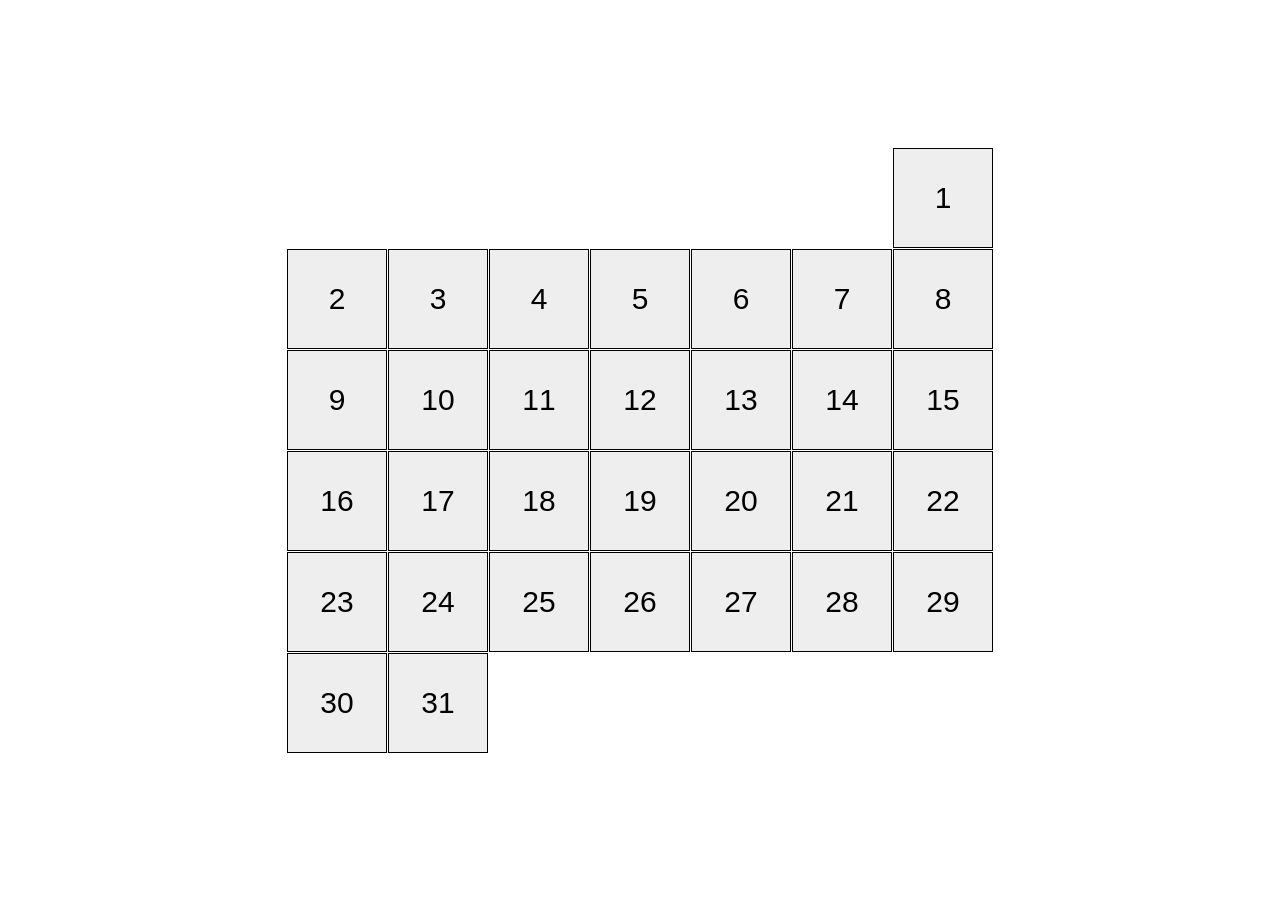
<file: index.html>
<!doctype html><html lang="en"><head><meta charset="utf-8"><meta name="viewport" content="width=device-width, initial-scale=1.0"><title>Calendar</title><link rel="stylesheet" href="index.3fdf195e.css"></head><body> <main class="calendar calendar--month-length-31 calendar--start-day-sun"> <div class="calendar__day"></div> <div class="calendar__day"></div> <div class="calendar__day"></div> <div class="calendar__day"></div> <div class="calendar__day"></div> <div class="calendar__day"></div> <div class="calendar__day"></div> <div class="calendar__day"></div> <div class="calendar__day"></div> <div class="calendar__day"></div> <div class="calendar__day"></div> <div class="calendar__day"></div> <div class="calendar__day"></div> <div class="calendar__day"></div> <div class="calendar__day"></div> <div class="calendar__day"></div> <div class="calendar__day"></div> <div class="calendar__day"></div> <div class="calendar__day"></div> <div class="calendar__day"></div> <div class="calendar__day"></div> <div class="calendar__day"></div> <div class="calendar__day"></div> <div class="calendar__day"></div> <div class="calendar__day"></div> <div class="calendar__day"></div> <div class="calendar__day"></div> <div class="calendar__day"></div> <div class="calendar__day"></div> <div class="calendar__day"></div> <div class="calendar__day"></div> </main> </body></html>
</file>
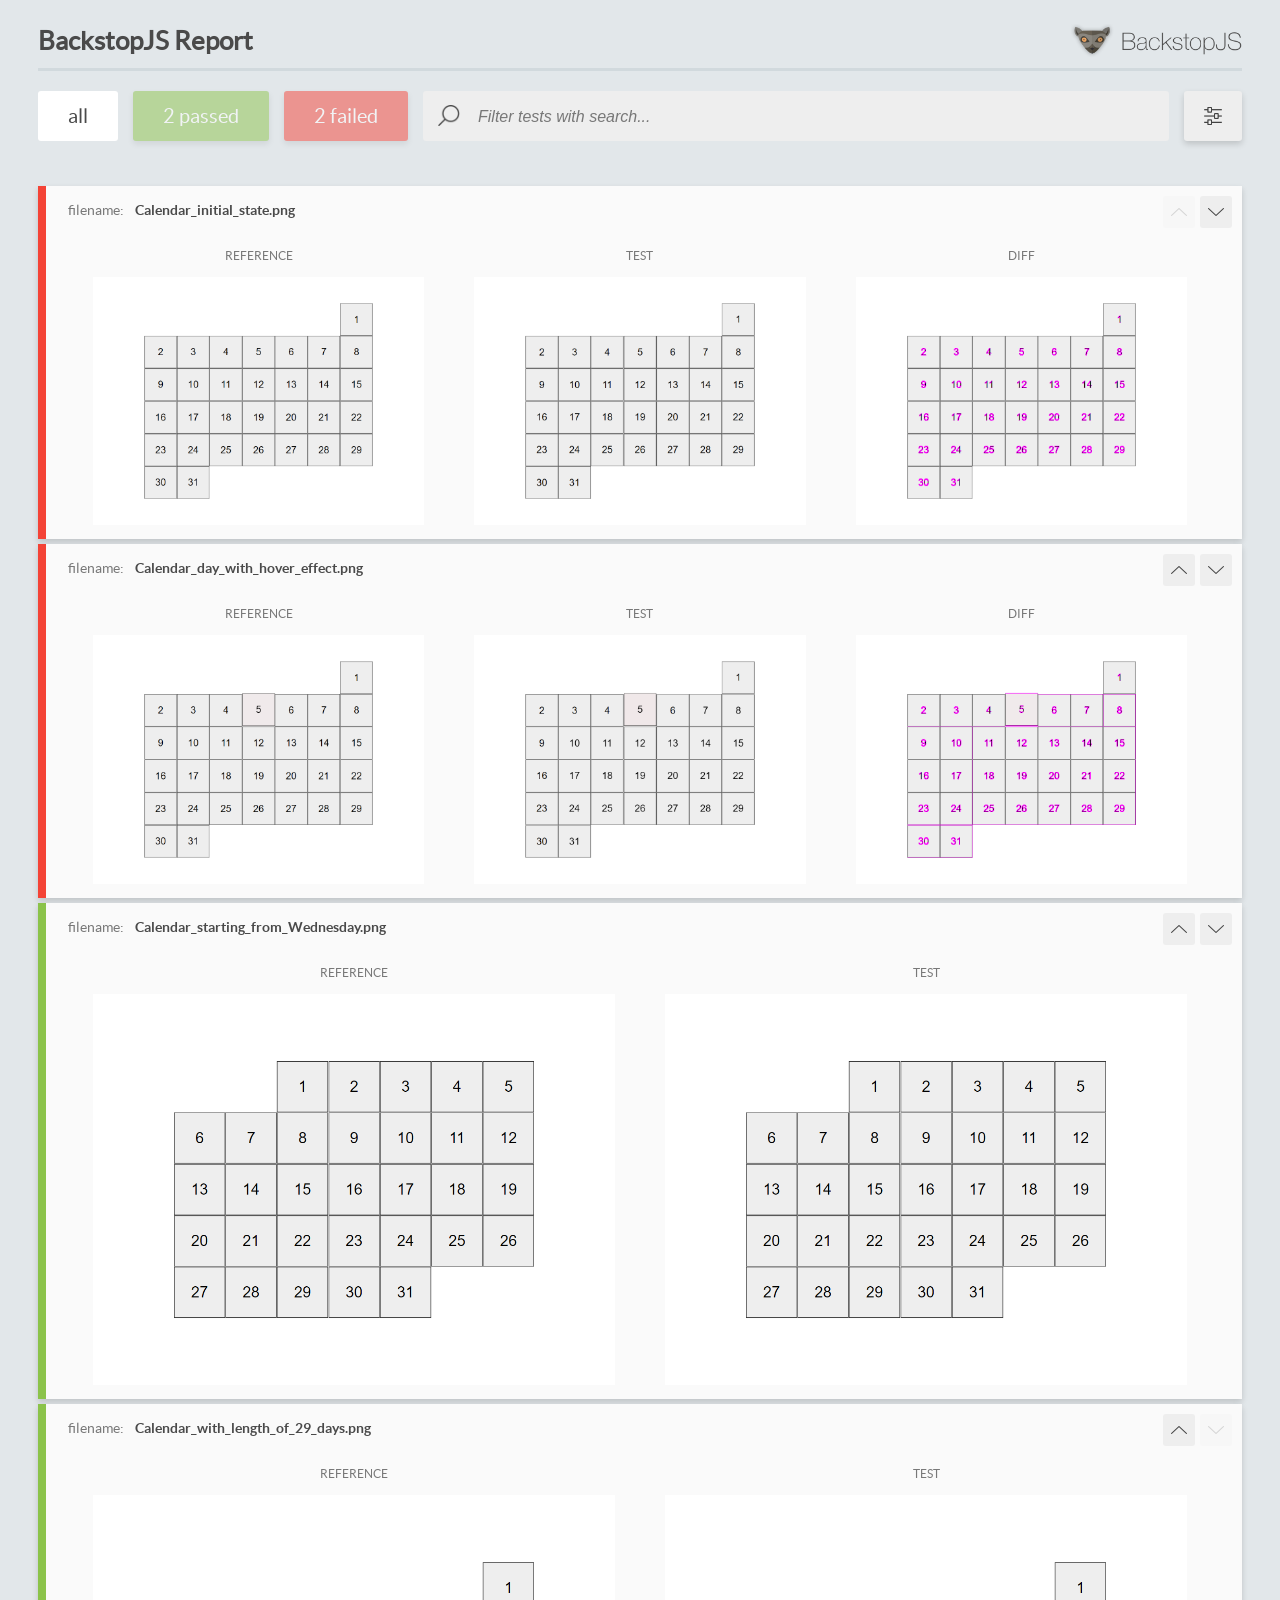
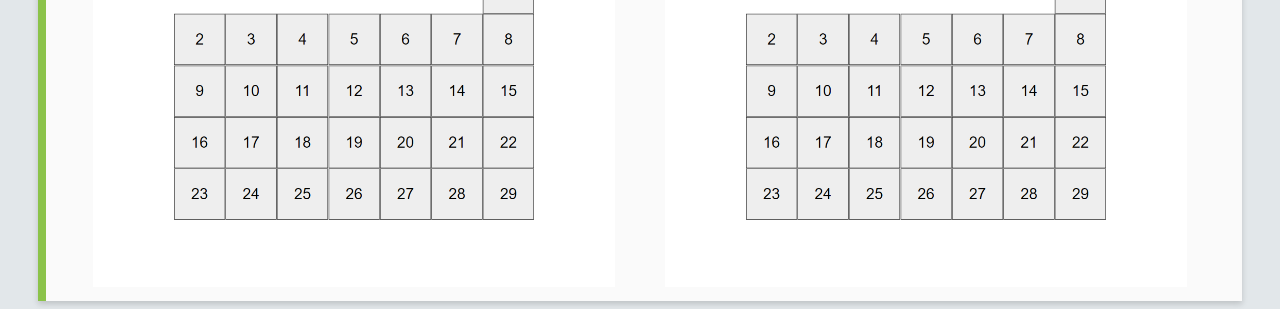
<file: report/html_report/index.html>
<!DOCTYPE html>
<html>
  <head>
    <meta charset="utf-8">
    <!-- Disable Cache -->
    <meta http-equiv="Cache-Control" content="no-cache, no-store, must-revalidate">
    <meta http-equiv="Pragma" content="no-cache">
    <meta http-equiv="Expires" content="0">

    <title>BackstopJS Report</title>

    <style>
      @font-face {
          font-family: 'latoregular';
          src: url('./assets/fonts/lato-regular-webfont.woff2') format('woff2'),
              url('./assets/fonts/lato-regular-webfont.woff') format('woff');
          font-weight: 400;
          font-style: normal;
      }
      @font-face {
          font-family: 'latobold';
          src: url('./assets/fonts/lato-bold-webfont.woff2') format('woff2'),
              url('./assets/fonts/lato-bold-webfont.woff') format('woff');
          font-weight: 700;
          font-style: normal;
      }

      .ReactModal__Body--open {
          overflow: hidden;
      }
      .ReactModal__Body--open .header {
        display: none;
      }

    </style>
  </head>
  <body style="background-color: #E2E7EA">
    <div id="root">

    </div>
    <script>
      function report (report) { // eslint-disable-line no-unused-vars
        window.tests = report;
      }
    </script>
    <script src="config.js"></script>
    <script src="index_bundle.js"></script>
  </body>
</html>
</file>
<file: index.3fdf195e.css>
body{justify-content:center;align-items:center;height:100vh;margin:0 auto;display:flex;overflow:hidden}.calendar{counter-reset:day;flex-wrap:wrap;justify-content:flex-start;align-items:center;gap:1px;max-width:716px;margin:auto;padding:10px 10px 10px 20px;display:flex}.calendar__day{box-sizing:border-box;cursor:pointer;background-color:#eee;border:1px solid #000;justify-content:center;align-items:center;width:100px;height:100px;font-family:Arial,Helvetica,sans-serif;font-size:30px;transition:transform .5s,background-color .5s;display:flex;position:relative}.calendar__day:before{content:counter(day);counter-increment:day;position:absolute;top:50%;left:50%;transform:translate(-50%,-50%)}.calendar__day:hover{background-color:#ffbfcb;transform:translateY(-20px)}.calendar--start-day-sun .calendar__day:first-child,.calendar--start-day-mon .calendar__day:first-child{margin-left:0}.calendar--start-day-tue .calendar__day:first-child{margin-left:101px}.calendar--start-day-wed .calendar__day:first-child{margin-left:202px}.calendar--start-day-thu .calendar__day:first-child{margin-left:303px}.calendar--start-day-fri .calendar__day:first-child{margin-left:404px}.calendar--start-day-sat .calendar__day:first-child{margin-left:505px}.calendar--start-day-sun .calendar__day:first-child{margin-left:606px}.calendar--month-length-28 .calendar__day:nth-child(n+29),.calendar--month-length-29 .calendar__day:nth-child(n+30),.calendar--month-length-30 .calendar__day:nth-child(n+31),.calendar--month-length-31 .calendar__day:nth-child(n+32){display:none}
/*# sourceMappingURL=index.3fdf195e.css.map */
</file>
